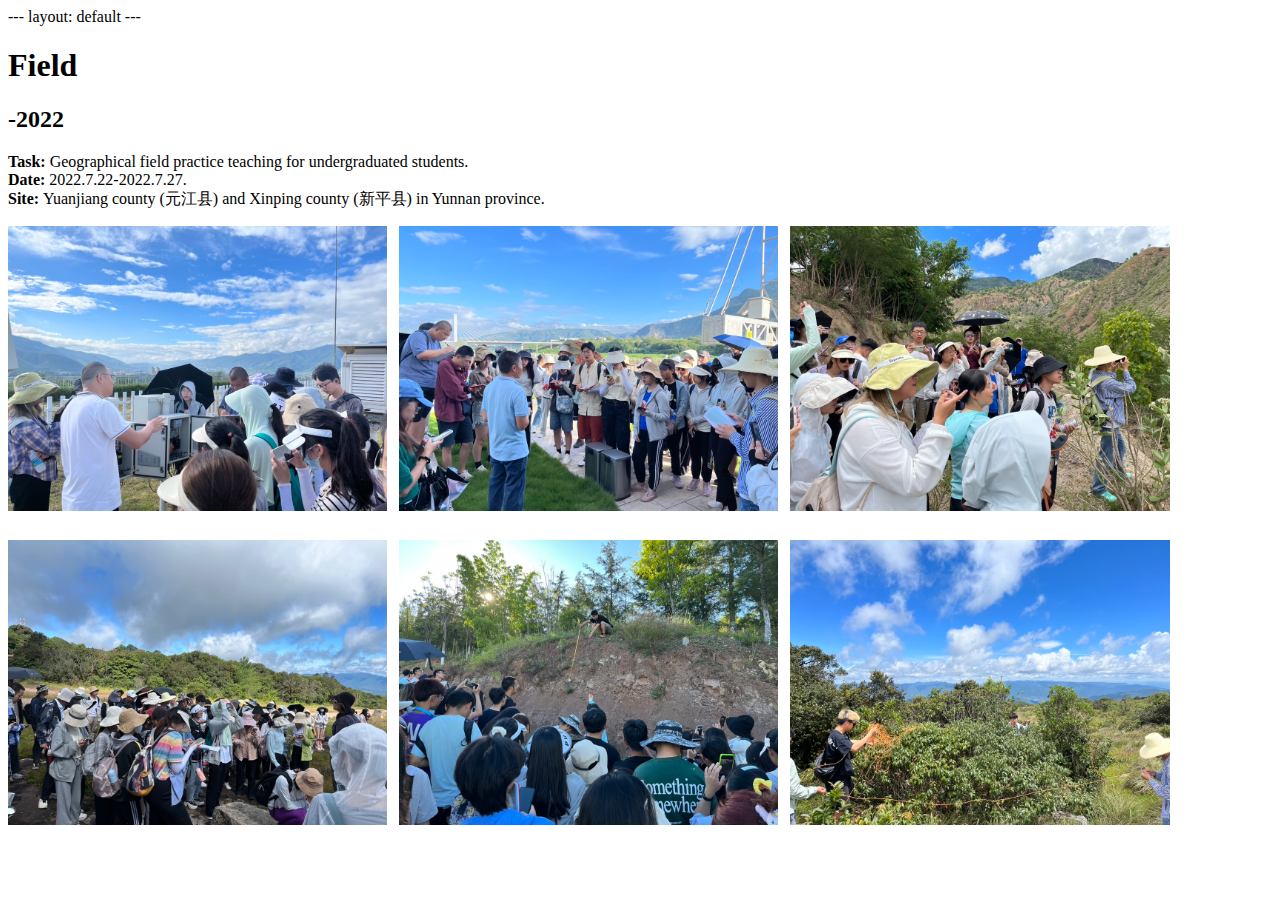
<file: field.html>
---
layout: default
---

<html>
 <head>
  <title>Field</title>
</head>

<body>
  <div class="Field">
    <h1>Field</h1>
    <h2>-2022</h2>
    <p> 
      <b>Task: </b>Geographical field practice teaching for undergraduated students. <br>
      <b>Date: </b>2022.7.22-2022.7.27.<br>
      <b>Site: </b>Yuanjiang county (元江县) and Xinping county (新平县) in Yunnan province.<br>
      <div>
        <img src="/assets/images/field-20220722/yuanjiang-1.jpeg", style="width: 30%;">&nbsp;&nbsp;
        <img src="/assets/images/field-20220722/yuanjiang-2.jpeg", style="width: 30%;">&nbsp;&nbsp;
        <img src="/assets/images/field-20220722/yuanjiang-3.jpeg", style="width: 30%;"> <br>
        <img src="/assets/images/field-20220722/xinping-1.jpeg", style="width: 30%; margin-top: 2%;">&nbsp;&nbsp;
        <img src="/assets/images/field-20220722/xinping-2.jpeg", style="width: 30%;">&nbsp;&nbsp;
        <img src="/assets/images/field-20220722/xinping-3.jpeg", style="width: 30%;">
      </div>    

    </p>
    
  </div>

</body>
</html>
</file>
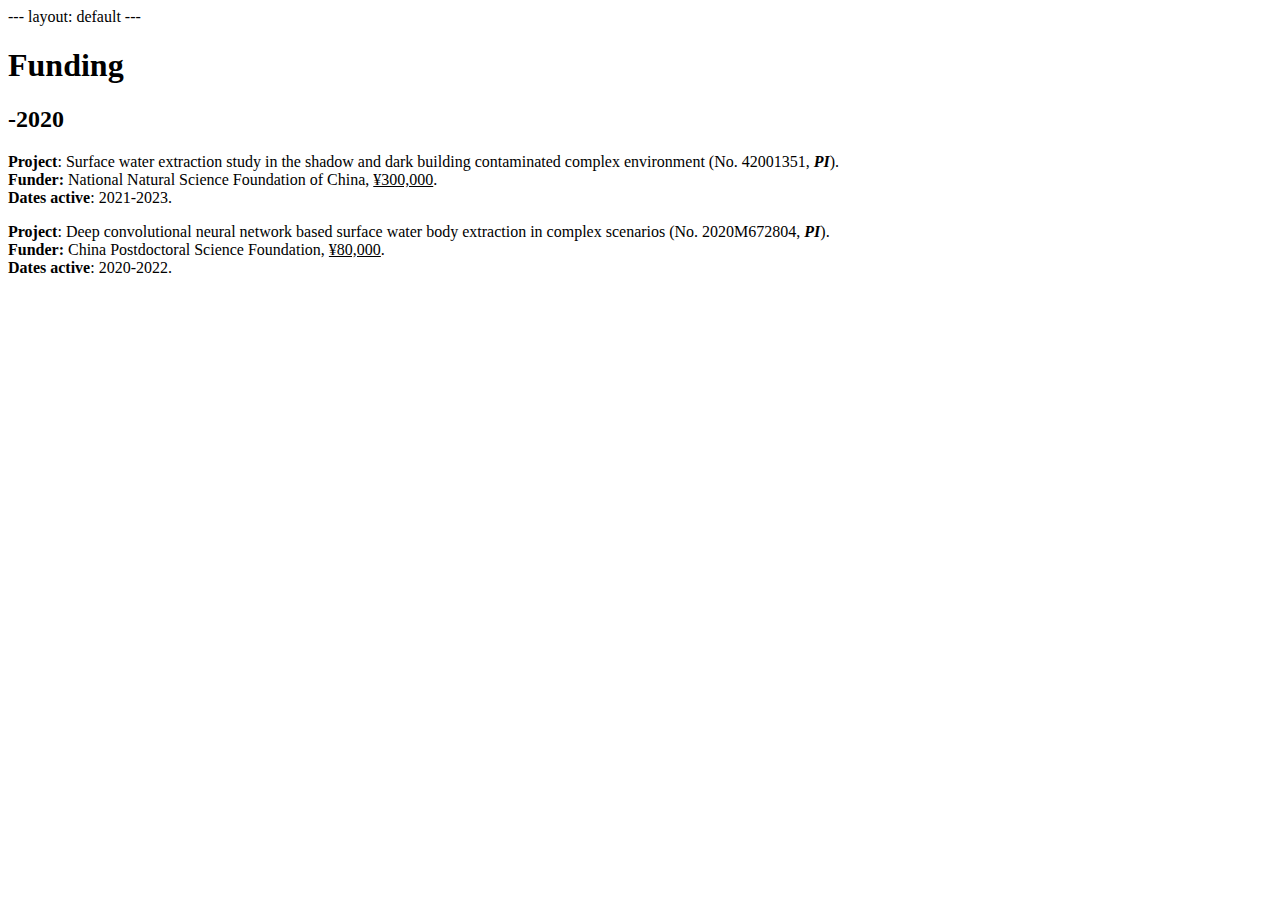
<file: funding.html>
---
layout: default
---

<html>
 <head>
  <title>Funding</title>
</head>

<body>
  <div class="funding">
    <h1>Funding</h1>
    <h2>-2020</h2>
    <p> 
      <b>Project</b>: Surface water extraction study in the shadow and dark building contaminated complex environment (No. 42001351, <i><b>PI</b></i>).<br>
      <b>Funder:</b> National Natural Science Foundation of China, <span style="text-decoration: underline;">¥300,000</span>.<br>
      <b>Dates active</b>: 2021-2023.<br> 
    </p>
    
    <p> 
      <b>Project</b>: Deep convolutional neural network based surface water body extraction in complex scenarios (No. 2020M672804, <i><b>PI</b></i>).<br>
      <b>Funder:</b> China Postdoctoral Science Foundation, <span style="text-decoration: underline;">¥80,000</span>.<br>
      <b>Dates active</b>: 2020-2022.<br> 
    </p>

  </div>

</body>
</html>
</file>
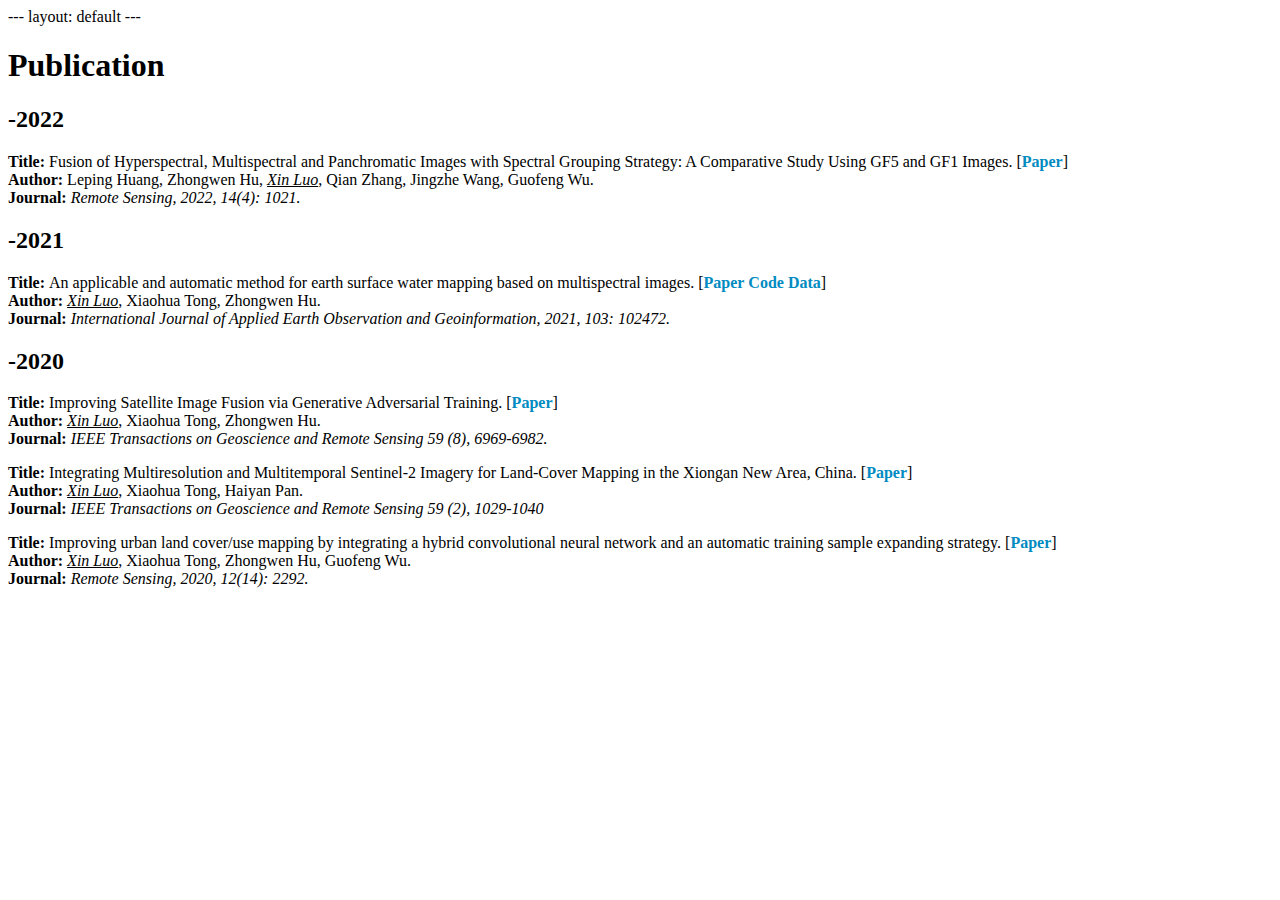
<file: publication.html>
---
layout: default
---

<html>
 <head>
  <title>Publication</title>
  <link rel="stylesheet" href="/assets/css/publication.css"/>
</head>

<body>
  <div class="publication">
    <h1>Publication</h1>
    <h2>-2022</h2>
    <p> 
      <b>Title: </b>Fusion of Hyperspectral, Multispectral and Panchromatic Images with Spectral Grouping Strategy: A Comparative Study Using GF5 and GF1 Images.
      [<a href="https://doi.org/10.3390/rs14041021">Paper</a>]
      <br>
      <b>Author: </b>Leping Huang, Zhongwen Hu, <i class="my_name">Xin Luo</i>, Qian Zhang, Jingzhe Wang, Guofeng Wu.<br>
      <b>Journal: </b><i>Remote Sensing, 2022, 14(4): 1021.<br></i>
    </p>
    <h2>-2021</h2>
    <p>
      <b>Title: </b>An applicable and automatic method for earth surface water mapping based on multispectral images.
      [<a href="https://doi.org/10.1016/j.jag.2021.102472">Paper</a> 
      <a href="https://github.com/xinluo2018/WatNet">Code</a> 
      <a href="https://zenodo.org/record/5205674#.YsppVexBwbk">Data</a>]
      <br>
      <b>Author: </b> <i class="my_name">Xin Luo</i>, Xiaohua Tong, Zhongwen Hu.<br>
      <b>Journal: </b><i>International Journal of Applied Earth Observation and Geoinformation, 2021, 103: 102472.</i>
    </p>
    <h2>-2020</h2>
    <p>
      <b>Title: </b>Improving Satellite Image Fusion via Generative Adversarial Training.
      [<a href="https://ieeexplore.ieee.org/abstract/document/9212572">Paper</a>]
      <br>
      <b>Author: </b> <i class="my_name">Xin Luo</i>, Xiaohua Tong, Zhongwen Hu.<br>
      <b>Journal: </b><i>IEEE Transactions on Geoscience and Remote Sensing 59 (8), 6969-6982.</i>
    </p>
    <p>
      <b>Title: </b>Integrating Multiresolution and Multitemporal Sentinel-2 Imagery for Land-Cover Mapping in the Xiongan New Area, China.
      [<a href="https://ieeexplore.ieee.org/abstract/document/9115724">Paper</a>]
      <br>
      <b>Author: </b> <i class="my_name">Xin Luo</i>, Xiaohua Tong, Haiyan Pan.<br>
      <b>Journal: </b> <i>IEEE Transactions on Geoscience and Remote Sensing 59 (2), 1029-1040</i>  
    </p>
    <p>
      <b>Title: </b>Improving urban land cover/use mapping by integrating a hybrid convolutional neural network and an automatic training sample expanding strategy.
      [<a href="https://doi.org/10.3390/rs12142292">Paper</a>]
      <br>
      <b>Author: </b> <i class="my_name">Xin Luo</i>, Xiaohua Tong, Zhongwen Hu, Guofeng Wu.<br>
      <b>Journal: </b> <i>Remote Sensing, 2020, 12(14): 2292.</i>
    </p>
  </div>

</body>
</html>
</file>
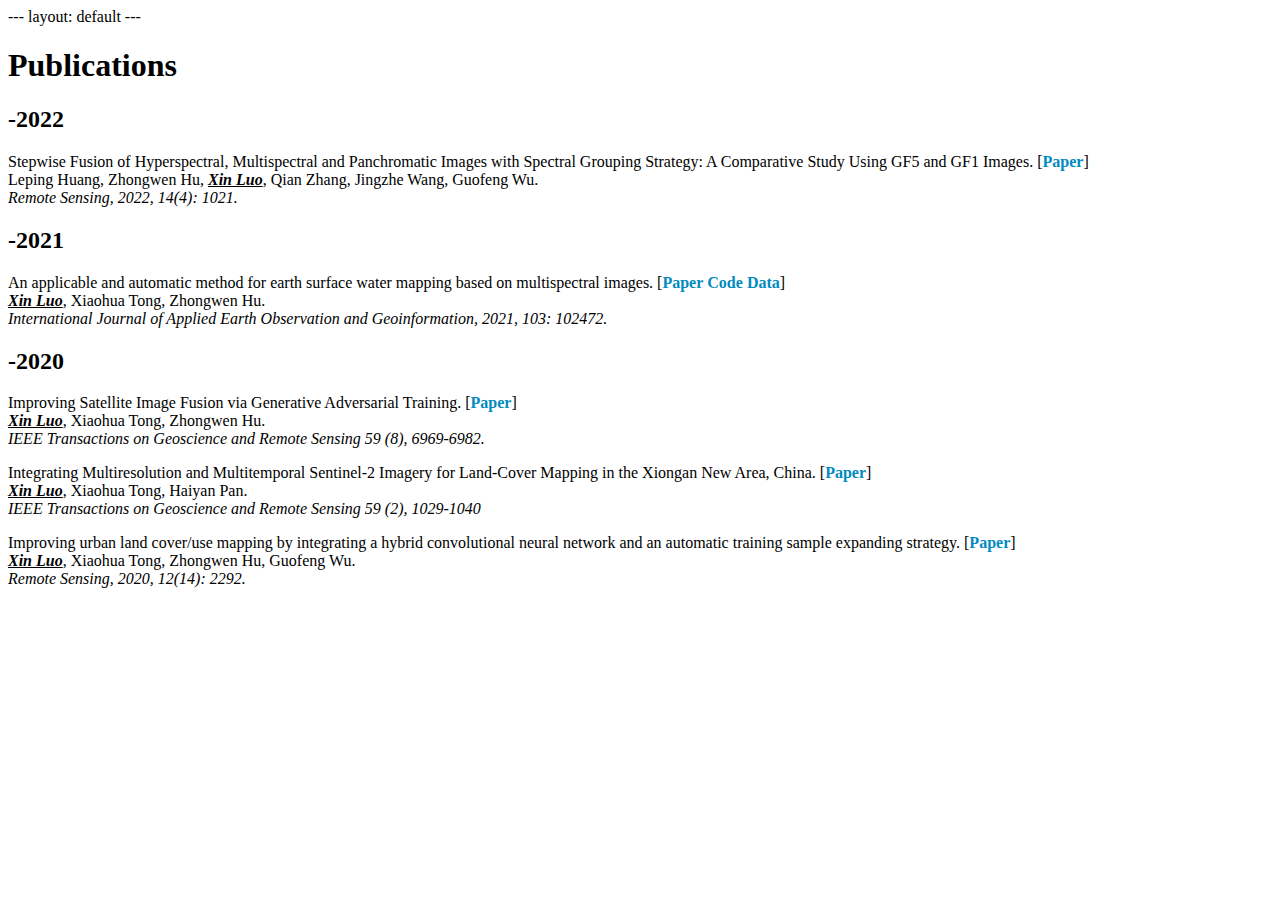
<file: publications.html>
---
layout: default
---

<html>
 <head>
  <title>Xin Luo Homepage</title>
  <link rel="stylesheet" href="/assets/css/publications.css"/>
</head>

<body>
  <div class="publications">
    <h1>Publications</h1>
    <h2>-2022</h2>
    <p> 
      Stepwise Fusion of Hyperspectral, Multispectral and Panchromatic Images with Spectral Grouping Strategy: A Comparative Study Using GF5 and GF1 Images.
      [<a href="https://doi.org/10.3390/rs14041021">Paper</a>]
      <br>
      Leping Huang, Zhongwen Hu, <i class="my_name">Xin Luo</i>, Qian Zhang, Jingzhe Wang, Guofeng Wu.<br>
      <i>Remote Sensing, 2022, 14(4): 1021.<br></i>
    </p>
    <h2>-2021</h2>
    <p>
      An applicable and automatic method for earth surface water mapping based on multispectral images.
      [<a href="https://doi.org/10.1016/j.jag.2021.102472">Paper</a> 
      <a href="https://github.com/xinluo2018/WatNet">Code</a> 
      <a href="https://zenodo.org/record/5205674#.YsppVexBwbk">Data</a>]
      <br>
      <i class="my_name">Xin Luo</i>, Xiaohua Tong, Zhongwen Hu.<br>
      <i>International Journal of Applied Earth Observation and Geoinformation, 2021, 103: 102472.</i>
    </p>
    <h2>-2020</h2>
    <p>
      Improving Satellite Image Fusion via Generative Adversarial Training.
      [<a href="https://ieeexplore.ieee.org/abstract/document/9212572">Paper</a>]
      <br>
      <i class="my_name">Xin Luo</i>, Xiaohua Tong, Zhongwen Hu.<br>
      <i>IEEE Transactions on Geoscience and Remote Sensing 59 (8), 6969-6982.</i>
    </p>
    <p>
      Integrating Multiresolution and Multitemporal Sentinel-2 Imagery for Land-Cover Mapping in the Xiongan New Area, China.
      [<a href="https://ieeexplore.ieee.org/abstract/document/9115724">Paper</a>]
      <br>
      <i class="my_name">Xin Luo</i>, Xiaohua Tong, Haiyan Pan.<br>
      <i>IEEE Transactions on Geoscience and Remote Sensing 59 (2), 1029-1040</i>  
    </p>
    <p>
      Improving urban land cover/use mapping by integrating a hybrid convolutional neural network and an automatic training sample expanding strategy.
      [<a href="https://doi.org/10.3390/rs12142292">Paper</a>]
      <br>
      <i class="my_name">Xin Luo</i>, Xiaohua Tong, Zhongwen Hu, Guofeng Wu.<br>
      <i>Remote Sensing, 2020, 12(14): 2292.</i>
    </p>
  </div>

</body>
</html>
</file>
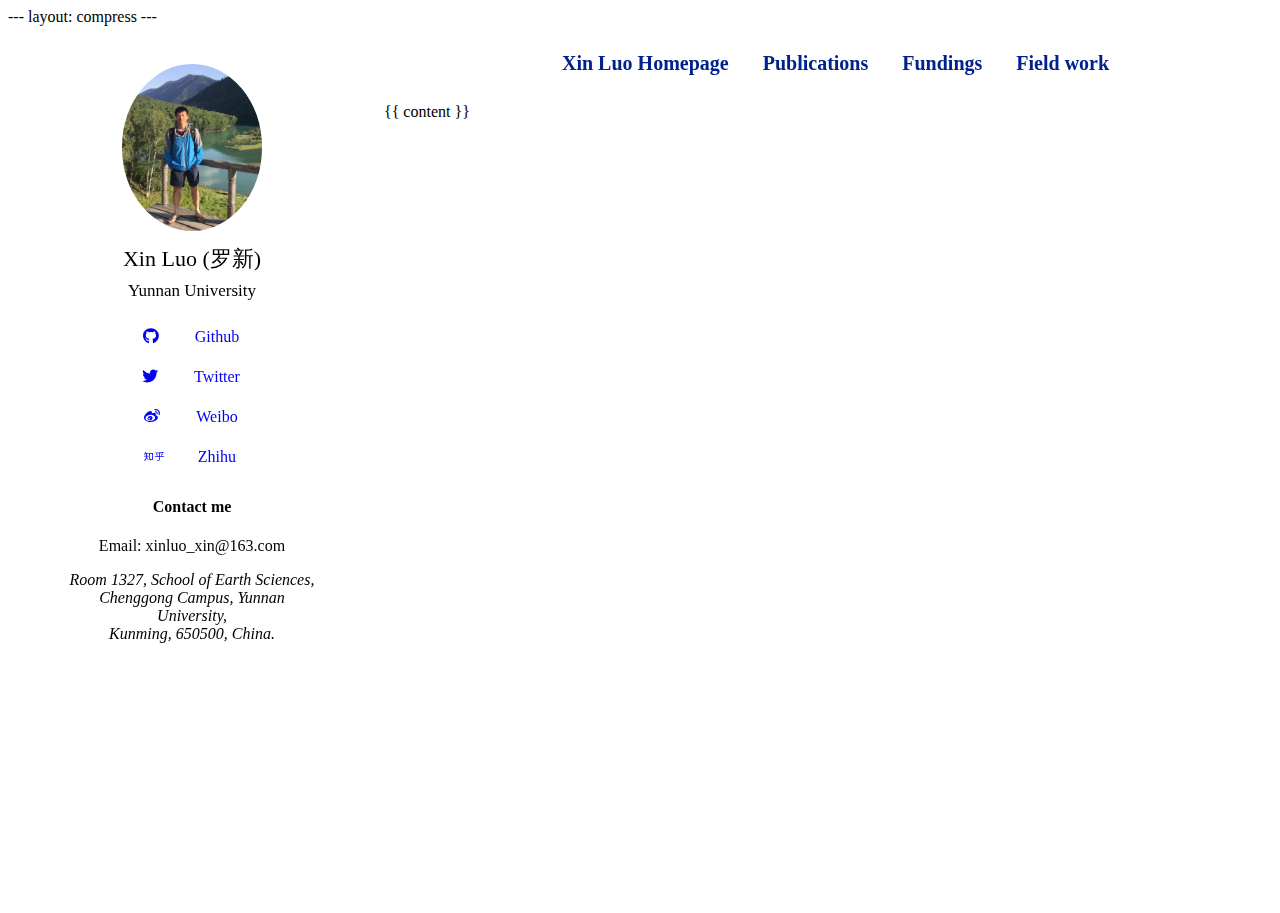
<file: _layouts/default.html>
---
layout: compress
---

<html>
  <head>
    <meta charset="utf-8">
    <title> Xin Luo Homepage</title>
    <link rel="stylesheet" href="/assets/css/default.css"/>
    <link rel="stylesheet" href="/assets/css/font-awesome/css/all.css">    
  </head>

  <body>
    <!-- navigation bar -->
    <div class="head">
      <ul class="head_text">
        <li>
          <a href="/index.html" >Xin Luo Homepage</a>
        </li>
        <li>
          <a href="/publications.html">Publications</a>
        </li>
        <!-- <li>
          <a href="#">Talks</a>
        </li> -->
        <li>
          <a href="/fundings.html">Fundings</a>
        </li>
        <li>
          <a href="#">Field work</a>
        </li>
      </ul>
    </div>

    <!-- profile photo -->
    <div class="profile-photo">
      <div class="profile-top">  
        <img src="/assets/images/photo_xinluo.png">
        <p class="name">Xin Luo (罗新)</p>
        <p class="Institution">Yunnan University</p>
      </div>

      <div class="profile-middle">
        <div class="social-menu">
          <li>
            <a href="https://github.com/xinluo2018">
              <i class="fab fa-github"></i><p class="icon-name">Github</p></a>          
          </li>
          <li>
            <a href="https://twitter.com/xinluo2020">
            <i class="fab fa-twitter"></i><p class="icon-name">Twitter</p> </a>
          </li>           
          <li>
            <a href="https://weibo.com/">
              <i class="fab fa-weibo"></i><p class="icon-name">Weibo</p></a>          
          </li>
          <li>
            <a href="https://www.zhihu.com/people/luo411795604">
            <i class="fab fa-zhihu"></i><p class="icon-name">Zhihu</p></a> 
          </li>
        </div>
      </div>

      <div class="profile-bottom">
        <h4> Contact me </h4>
        <p>
          <email>
            Email: xinluo_xin@163.com
          </email>
          <address>
            Room 1327, School of Earth Sciences,<br>
            Chenggong Campus, Yunnan University,<br>
            Kunming, 650500, China.<br>
          </address>
        </p>
      </div>   
    </div>  

    <div class="content"> 
      {{ content }}
    </div>

  </body>
</html>
</file>
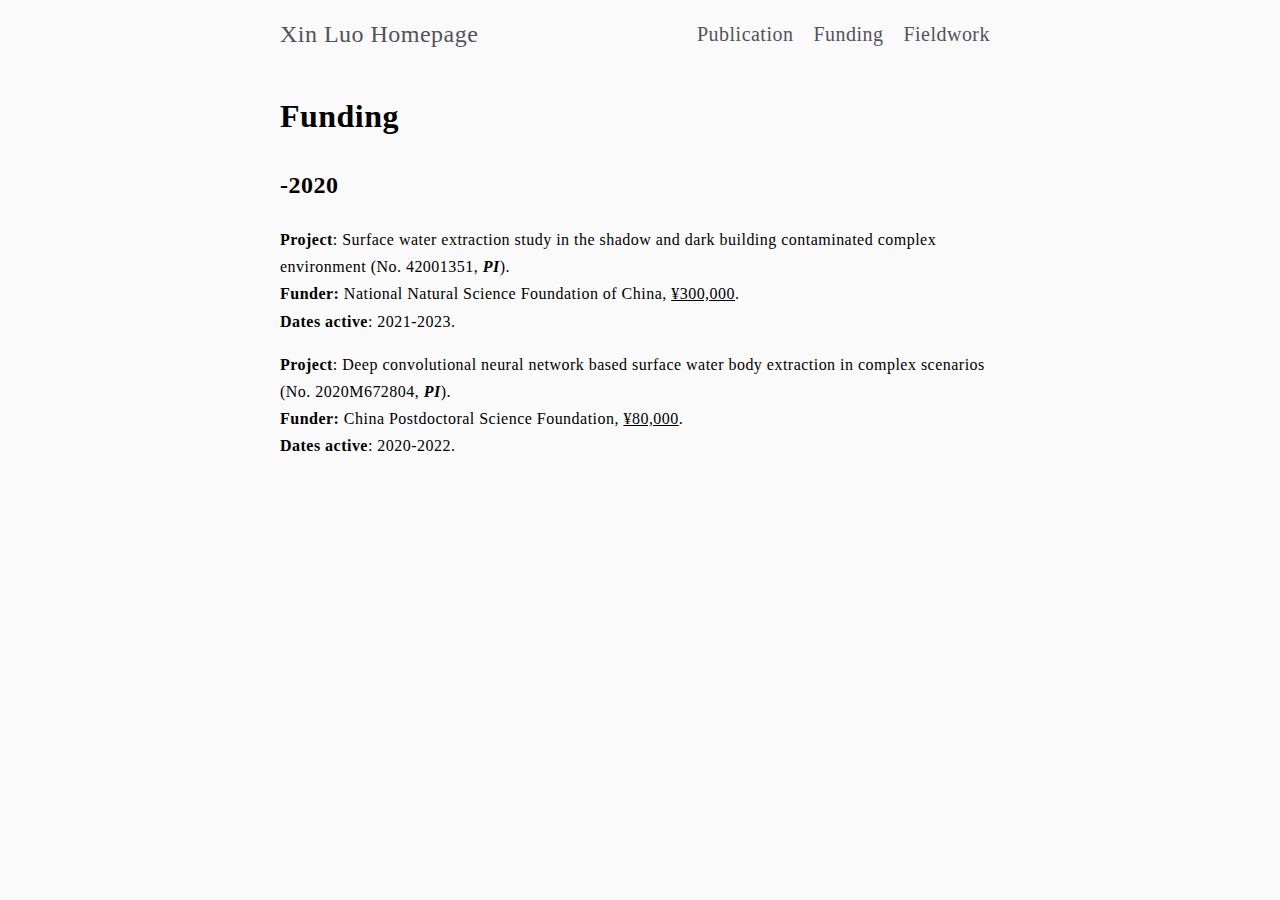
<file: modules/funding.html>
<html>
 <head>
  <title>Funding</title>
  <link rel="stylesheet" href="../css/common.css"/>
  <link rel="stylesheet" href="../css/index.css"/>
</head>


<main class="container" >
  <!-- navigation -->
<body>
  <nav>
    <div class="nav">
      <div> <a href="../index.html" class="text-2xl text-zinc-600">Xin Luo Homepage</a> </div>
      <!-- nav botton -->
      <button type="button" onclick="toggleMenu()" class="md:hidden">
      <svg class="h-6" viewBox="0 0 20 20" >
        <path d="M3 5a1 1 0 011-1h12a1 1 0 110 2H4a1 1 0 01-1-1zM3 10a1 1 0 011-1h12a1 
              1 0 110 2H4a1 1 0 01-1-1zM3 15a1 1 0 011-1h12a1 1 0 110 2H4a1 1 0"> </path>
      </svg>
      </button>  
      <!-- nav menu -->
      <div class="hidden md:block" id="navbar-default">
        <!-- <ul class="grid md:grid-flow-col text-lg margin_0625 text-center"> -->
          <ul class="nav_menu">
          <li class="nav_list">
            <a class="text-zinc-600" href="../modules/publication.html">Publication</a>
          </li>
          <li class="nav_list">
            <a class="text-zinc-600" href="../modules/funding.html">Funding</a>
          </li>
          <li class="nav_list">
            <a class="text-zinc-600" href="../modules/fieldwork.html">Fieldwork</a>
          </li>
        </ul>
      </div>
    </div>
  </nav>
</body>


<body>
  <div class="funding">
    <h1>Funding</h1>
    <h2>-2020</h2>
    <p> 
      <b>Project</b>: Surface water extraction study in the shadow and dark building contaminated complex environment (No. 42001351, <i><b>PI</b></i>).<br>
      <b>Funder:</b> National Natural Science Foundation of China, <span class="underline">¥300,000</span>.<br>
      <b>Dates active</b>: 2021-2023.<br> 
    </p>
    
    <p> 
      <b>Project</b>: Deep convolutional neural network based surface water body extraction in complex scenarios (No. 2020M672804, <i><b>PI</b></i>).<br>
      <b>Funder:</b> China Postdoctoral Science Foundation, <span class="underline">¥80,000</span>.<br>
      <b>Dates active</b>: 2020-2022.<br> 
    </p>

  </div>
</body>

</main>
</html>
</file>
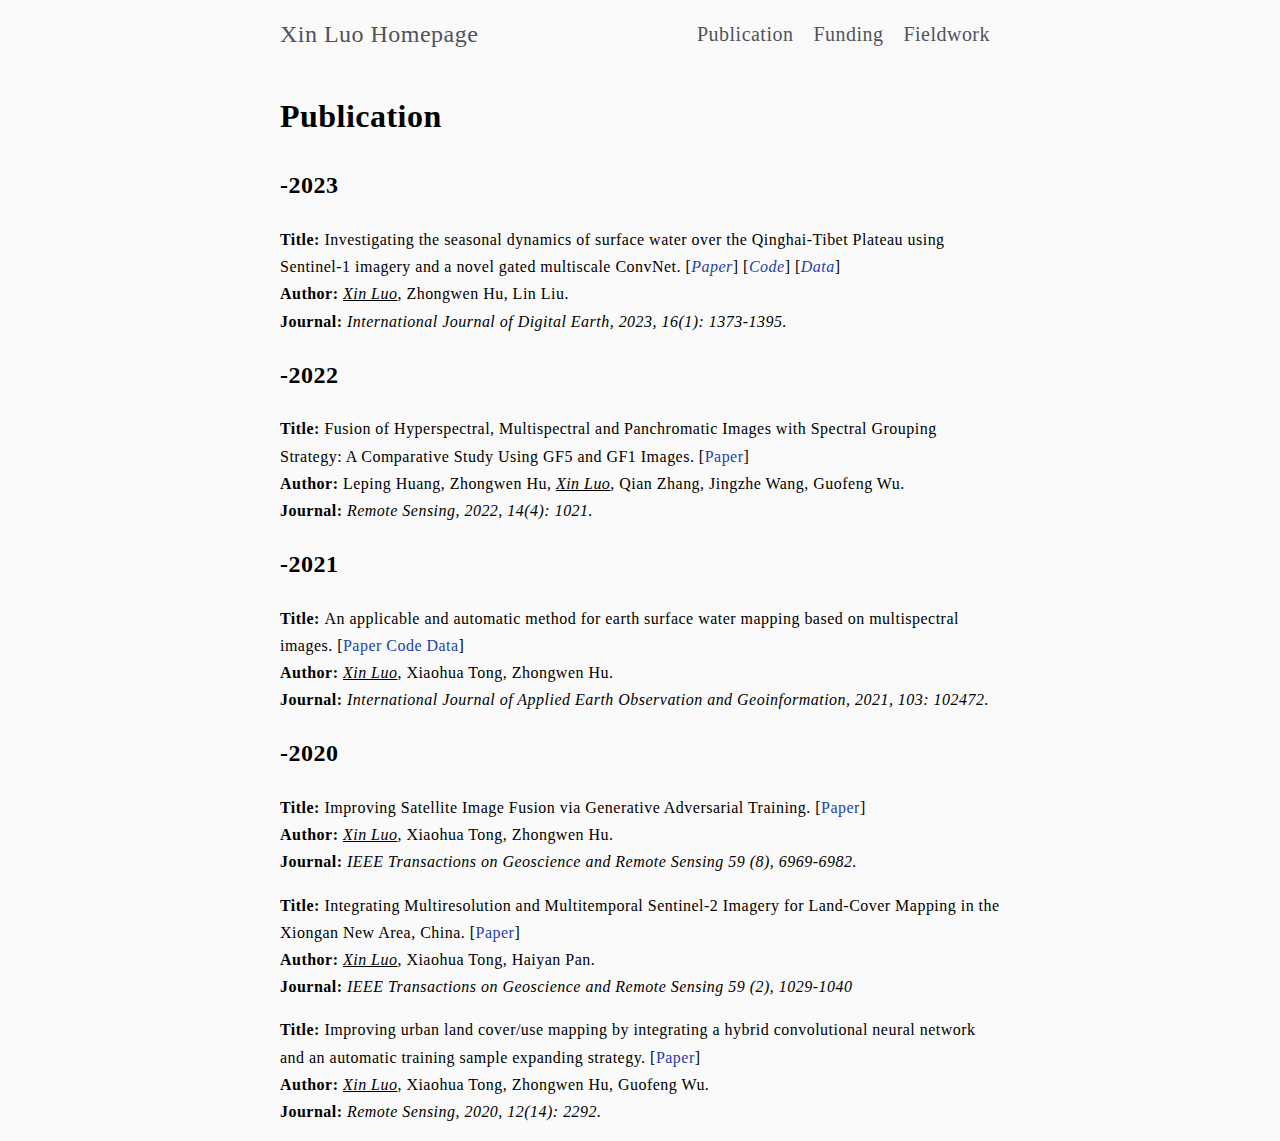
<file: modules/publication.html>
<html>
 <head>
  <title>Publication</title>
  <link rel="stylesheet" href="../css/common.css"/>
  <link rel="stylesheet" href="../css/index.css"/>
  <link rel="stylesheet" href="../css/publication.css"/>
</head>

<main class="container" >
<!-- navigation -->
<body>
  <nav>
    <div class="nav">
      <div> <a href="../index.html" class="text-2xl text-zinc-600">Xin Luo Homepage</a> </div>
      <!-- nav botton -->
      <button type="button" onclick="toggleMenu()" class="md:hidden">
      <svg class="h-6" viewBox="0 0 20 20" >
        <path d="M3 5a1 1 0 011-1h12a1 1 0 110 2H4a1 1 0 01-1-1zM3 10a1 1 0 011-1h12a1 
              1 0 110 2H4a1 1 0 01-1-1zM3 15a1 1 0 011-1h12a1 1 0 110 2H4a1 1 0"> </path>
      </svg>
      </button>  
      <!-- nav menu -->
      <div class="hidden md:block" id="navbar-default">
        <!-- <ul class="grid md:grid-flow-col text-lg margin_0625 text-center"> -->
          <ul class="nav_menu">
          <li class="nav_list">
            <a class="text-zinc-600" href="../modules/publication.html">Publication</a>
          </li>
          <li class="nav_list">
            <a class="text-zinc-600" href="../modules/funding.html">Funding</a>
          </li>
          <li class="nav_list">
            <a class="text-zinc-600" href="../modules/fieldwork.html">Fieldwork</a>
          </li>
        </ul>
      </div>
    </div>
  </nav>
</body>


<!-- <main class="container" > -->
<body>
<h1>Publication</h1>
<h2>-2023</h2>
<p> 
  <b>Title: </b>Investigating the seasonal dynamics of surface water over the Qinghai-Tibet Plateau using Sentinel-1 imagery and a novel gated multiscale ConvNet.
  [<i><a href = "https://doi.org/10.1080/17538947.2023.2198266">Paper</a></i>]
  [<i><a href = "https://github.com/xinluo2018/Tibet-Water-2020.git">Code</a></i>]
  [<i><a href = "https://doi.org/10.5281/zenodo.7768932">Data</a></i>]

  <br>
  <b>Author: </b> <i class="underline">Xin Luo</i>, Zhongwen Hu, Lin Liu.<br>
  <b>Journal: </b><i>International Journal of Digital Earth, 2023, 16(1): 1373-1395.<br></i>
</p>



<h2>-2022</h2>
<p> 
  <b>Title: </b>Fusion of Hyperspectral, Multispectral and Panchromatic Images with Spectral Grouping Strategy: A Comparative Study Using GF5 and GF1 Images.
  [<a href="https://doi.org/10.3390/rs14041021">Paper</a>]
  <br>
  <b>Author: </b>Leping Huang, Zhongwen Hu, <i class="underline">Xin Luo</i>, Qian Zhang, Jingzhe Wang, Guofeng Wu.<br>
  <b>Journal: </b><i>Remote Sensing, 2022, 14(4): 1021.<br></i>
</p>
<h2>-2021</h2>
<p>
  <b>Title: </b>An applicable and automatic method for earth surface water mapping based on multispectral images.
  [<a href="https://doi.org/10.1016/j.jag.2021.102472">Paper</a> 
  <a href="https://github.com/xinluo2018/WatNet">Code</a> 
  <a href="https://zenodo.org/record/5205674#.YsppVexBwbk">Data</a>]
  <br>
  <b>Author: </b> <i class="underline">Xin Luo</i>, Xiaohua Tong, Zhongwen Hu.<br>
  <b>Journal: </b><i>International Journal of Applied Earth Observation and Geoinformation, 2021, 103: 102472.</i>
</p>
<h2>-2020</h2>
<p>
  <b>Title: </b>Improving Satellite Image Fusion via Generative Adversarial Training.
  [<a href="https://ieeexplore.ieee.org/abstract/document/9212572">Paper</a>]
  <br>
  <b>Author: </b> <i class="underline">Xin Luo</i>, Xiaohua Tong, Zhongwen Hu.<br>
  <b>Journal: </b><i>IEEE Transactions on Geoscience and Remote Sensing 59 (8), 6969-6982.</i>
</p>
<p>
  <b>Title: </b>Integrating Multiresolution and Multitemporal Sentinel-2 Imagery for Land-Cover Mapping in the Xiongan New Area, China.
  [<a href="https://ieeexplore.ieee.org/abstract/document/9115724">Paper</a>]
  <br>
  <b>Author: </b> <i class="underline">Xin Luo</i>, Xiaohua Tong, Haiyan Pan.<br>
  <b>Journal: </b> <i>IEEE Transactions on Geoscience and Remote Sensing 59 (2), 1029-1040</i>  
</p>
<p>
  <b>Title: </b>Improving urban land cover/use mapping by integrating a hybrid convolutional neural network and an automatic training sample expanding strategy.
  [<a href="https://doi.org/10.3390/rs12142292">Paper</a>]
  <br>
  <b>Author: </b> <i class="underline">Xin Luo</i>, Xiaohua Tong, Zhongwen Hu, Guofeng Wu.<br>
  <b>Journal: </b> <i>Remote Sensing, 2020, 12(14): 2292.</i>
</p>
</body>

</main>
</html>
</file>
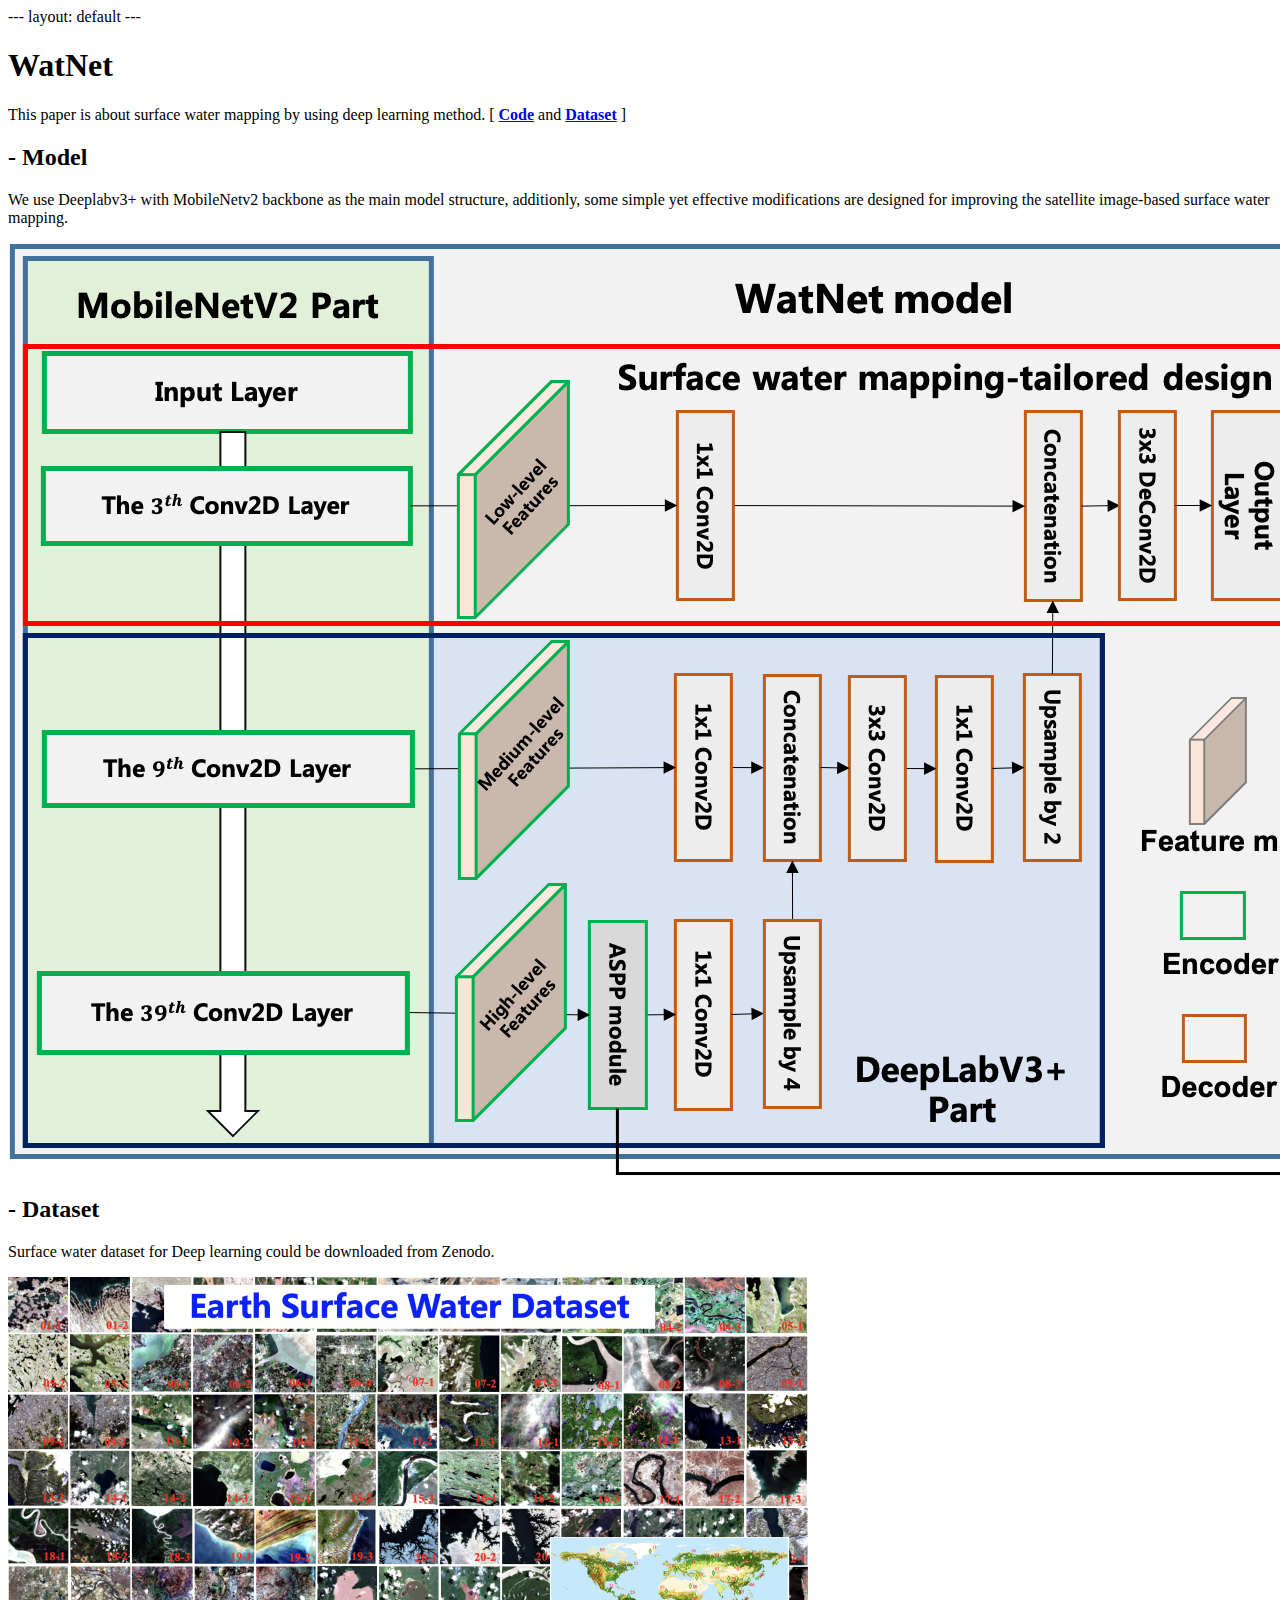
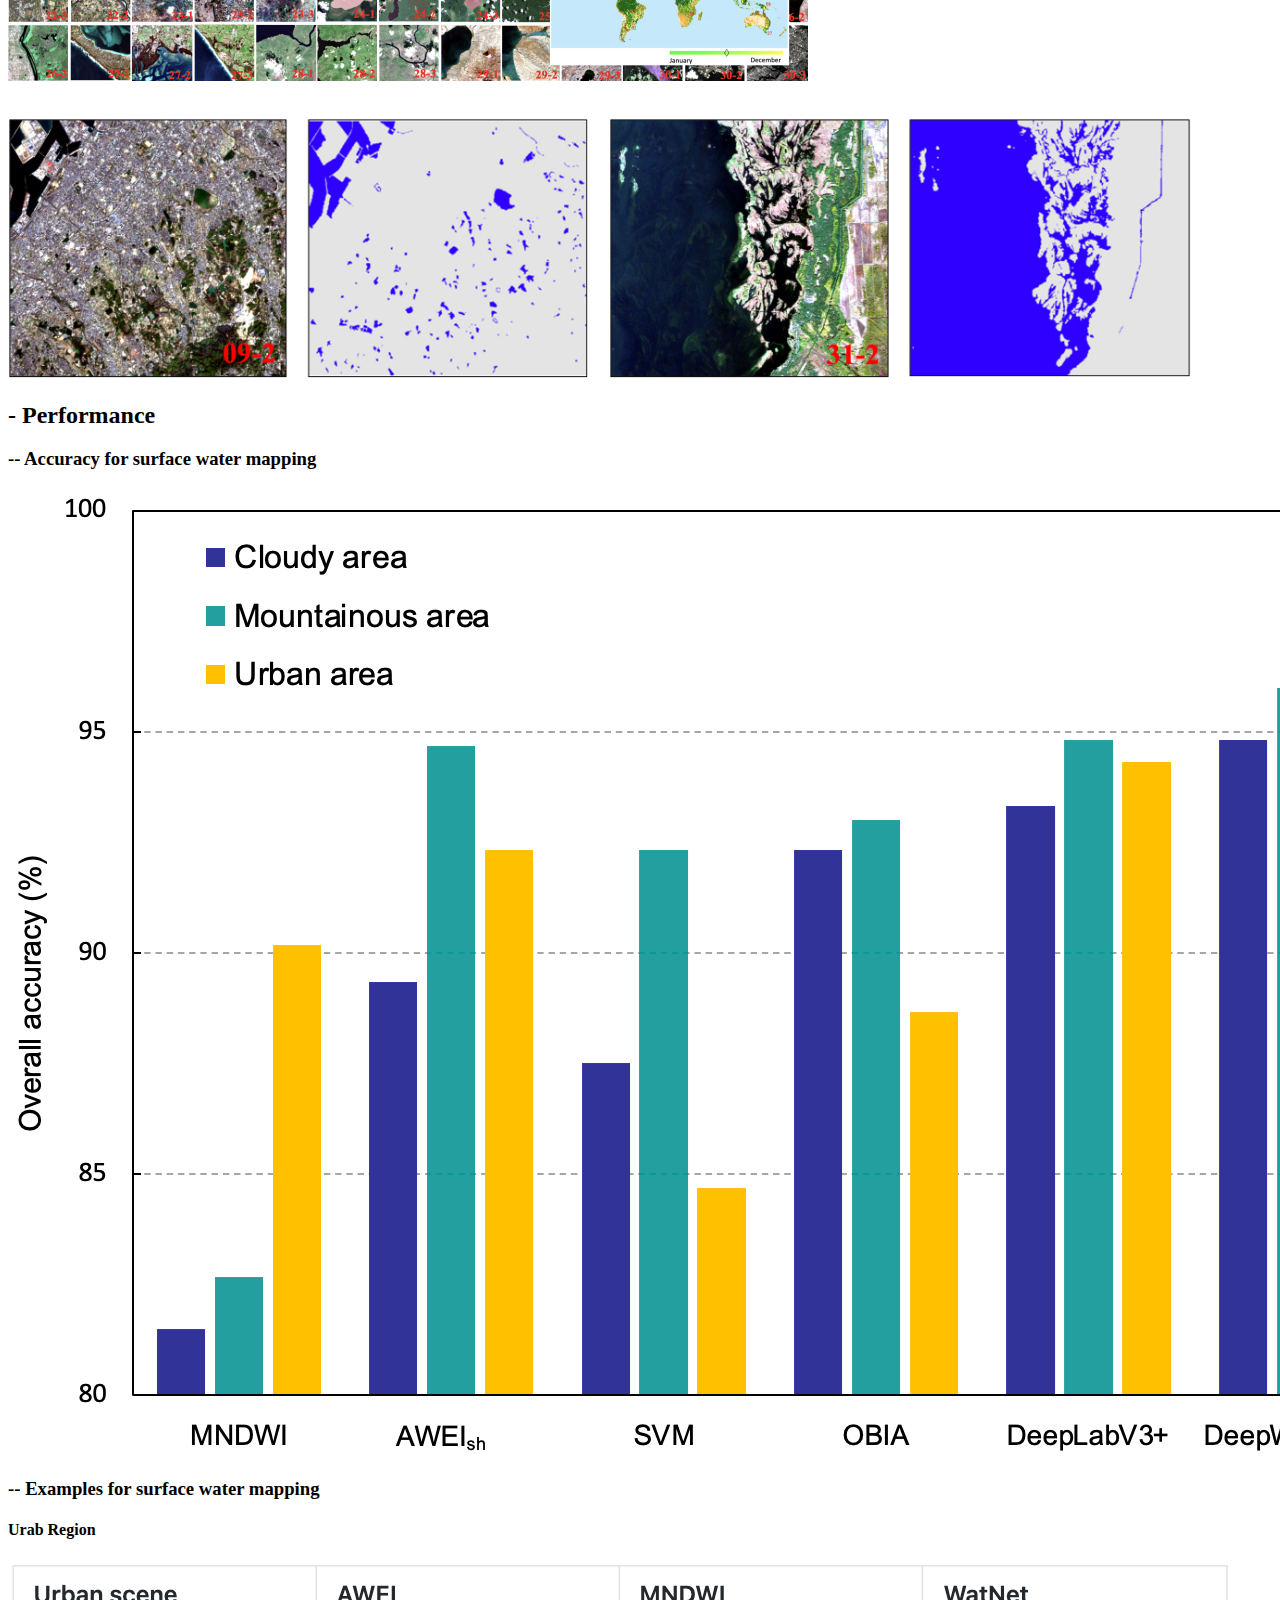
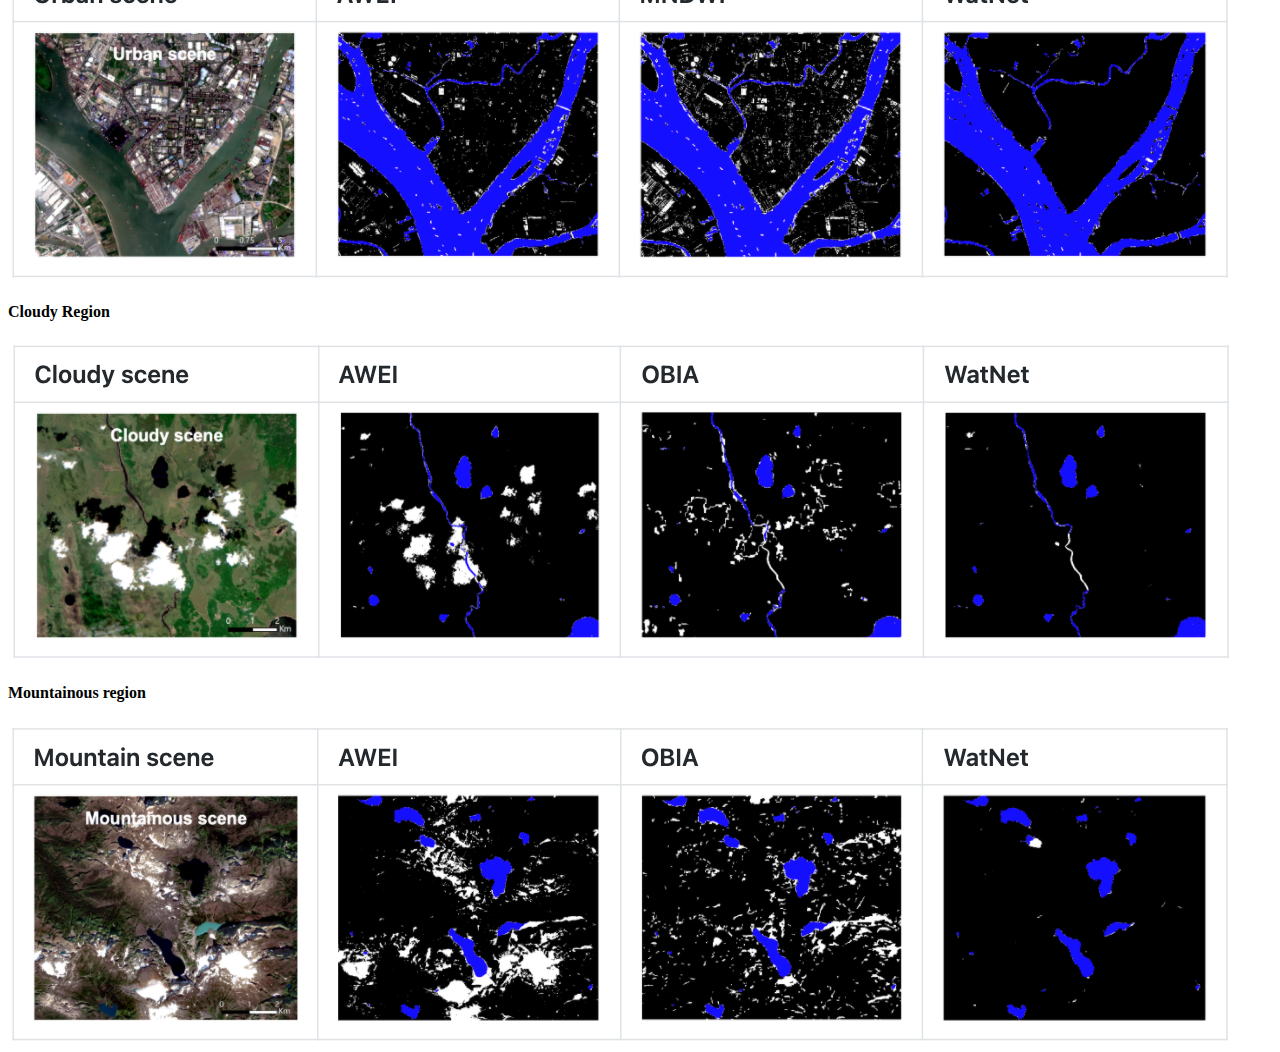
<file: projects/watnet.html>
---
layout: default
---

<html>
 <head>
  <title>Xin Luo Homepage</title>
</head>
<body>
  <h1>WatNet</h1>
  <p>
    This paper is about surface water mapping by using deep learning method. 
    [ <a href="https://github.com/xinluo2018/WatNet"><b>Code</b></a>
      and <a href="https://zenodo.org/record/5205674"><b>Dataset</b><a> ]
  </p>
  <h2>- Model</h2>
  <p>
    We use Deeplabv3+ with MobileNetv2 backbone as the main model structure, additionly, some simple yet effective modifications are designed for improving the satellite image-based surface water mapping.
  </p>
  <div>
    <img src="/assets/images/project-watnet/watnet_structure.png">
  </div>

  <h2>- Dataset</h2>
  <p style="text-align: left;">
    Surface water dataset for Deep learning could be downloaded from Zenodo.
  <p>
  <div>
    <img src="/assets/images/project-watnet/dataset.png">
    <img src="/assets/images/project-watnet/label_sam_1.png", style="width: 46%; margin-top: 3%;">&nbsp;&nbsp;&nbsp;&nbsp;
    <img src="/assets/images/project-watnet/label_sam_2.png", style="width: 46%;">
  </div>

  <h2>- Performance</h2>
  <h3>-- Accuracy for surface water mapping</h3>
    <img src="/assets/images/project-watnet/accuracy-compare.png">
  <h3>-- Examples for surface water mapping</h3>
  <h4>Urab Region</h4>
    <img src="/assets/images/project-watnet/urban-test.png">
  <h4>Cloudy Region</h4>
    <img src="/assets/images/project-watnet/cloudy-test.png">
  <h4>Mountainous region</h4>
    <img src="/assets/images/project-watnet/mountain-test.png">
</body>
</file>
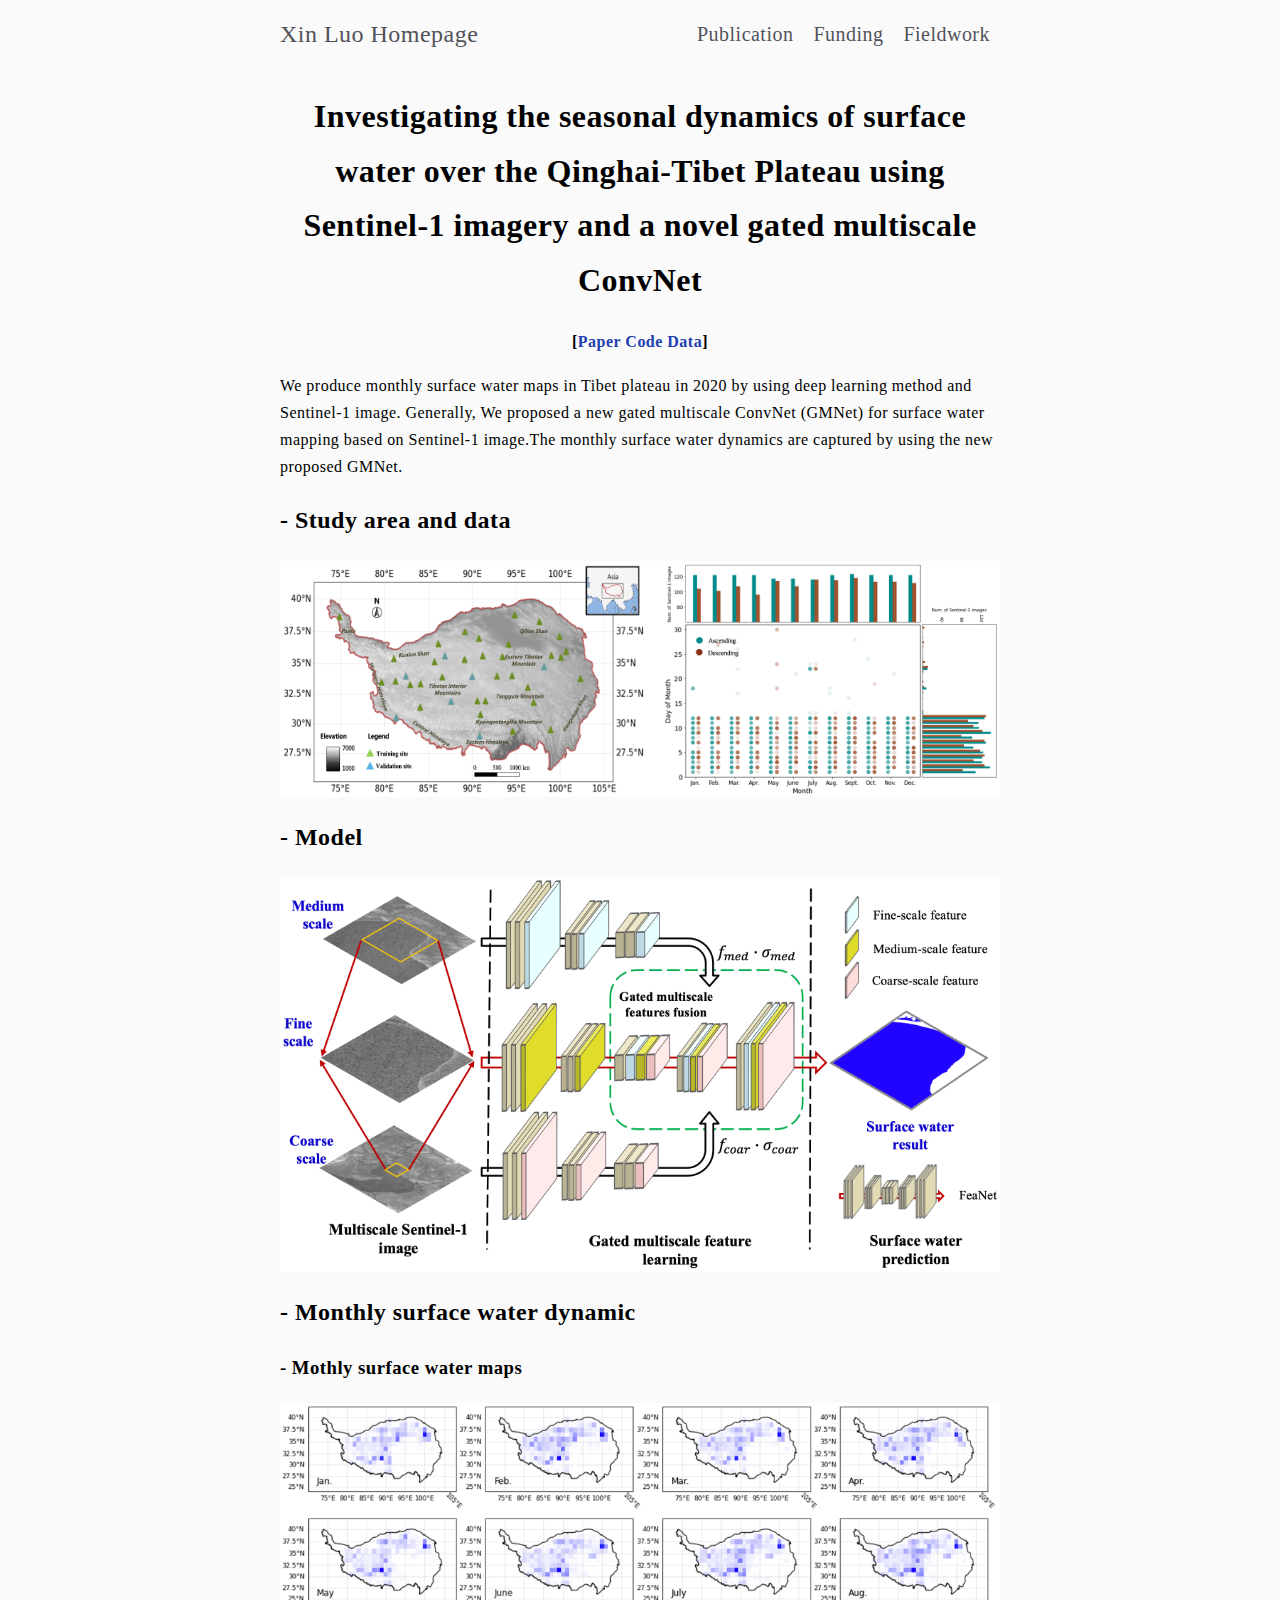
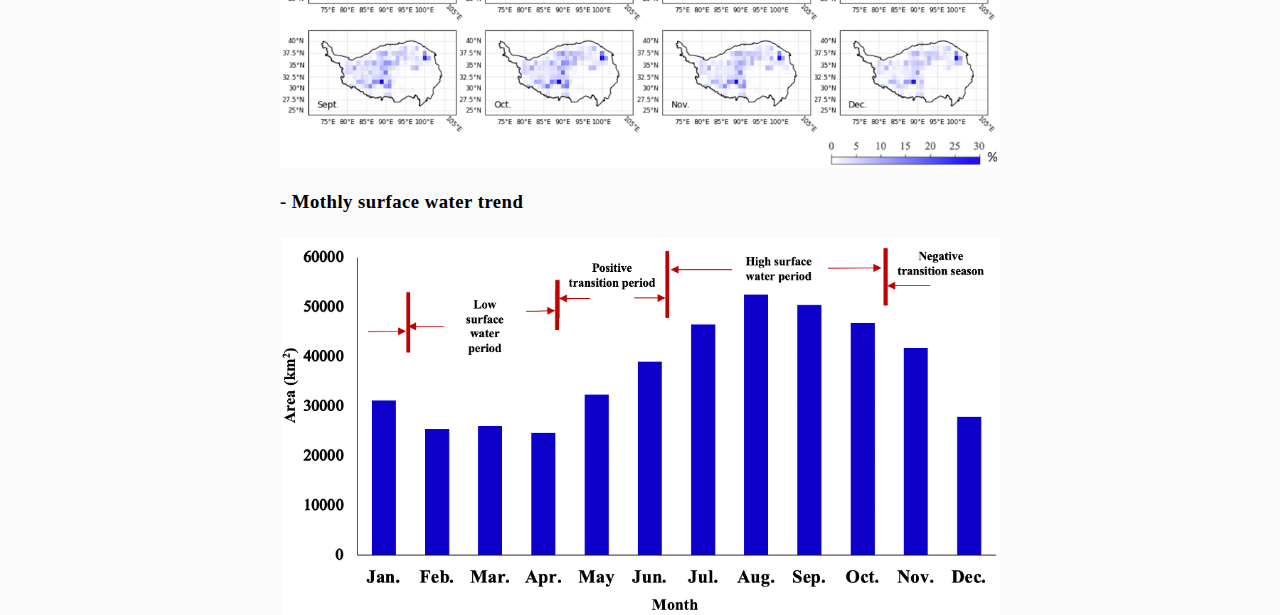
<file: modules/publication/tibet_water_2020.html>
<html>
 <head>
  <title>Publication</title>
  <link rel="stylesheet" href="../../css/common.css"/>
  <link rel="stylesheet" href="../../css/index.css"/>
</head>

<main class="container" >
  <!-- navigation -->
  <body>
    <nav>
      <div class="nav">
        <div> <a href="../../index.html" class="text-2xl text-zinc-600">Xin Luo Homepage</a> </div>
        <!-- nav botton -->
        <button type="button" onclick="toggleMenu()" class="md:hidden">
        <svg class="h-6" viewBox="0 0 20 20" >
          <path d="M3 5a1 1 0 011-1h12a1 1 0 110 2H4a1 1 0 01-1-1zM3 10a1 1 0 011-1h12a1 
                1 0 110 2H4a1 1 0 01-1-1zM3 15a1 1 0 011-1h12a1 1 0 110 2H4a1 1 0"> </path>
        </svg>
        </button>  
        <!-- nav menu -->
        <div class="hidden md:block" id="navbar-default">
          <!-- <ul class="grid md:grid-flow-col text-lg margin_0625 text-center"> -->
            <ul class="nav_menu">
            <li class="nav_list">
              <a class="text-zinc-600" href="../../modules/publication.html">Publication</a>
            </li>
            <li class="nav_list">
              <a class="text-zinc-600" href="../../modules/funding.html">Funding</a>
            </li>
            <li class="nav_list">
              <a class="text-zinc-600" href="../../modules/fieldwork.html">Fieldwork</a>
            </li>
          </ul>
        </div>
      </div>
    </nav>
  </body>

<!-- comtent -->
<body>
  <div class="tibet_water_2020">
    <h1 class="text-center">Investigating the seasonal dynamics of surface water over the Qinghai-Tibet Plateau using 
      Sentinel-1 imagery and a novel gated multiscale ConvNet</h1>
      <p class="text-center text-bold">
        [<a href="https://doi.org/10.1080/17538947.2023.2198266">Paper</a> 
        <a href="https://github.com/xinluo2018/Tibet-Water-2020.git">Code</a> 
        <a href="https://doi.org/10.5281/zenodo.7768932">Data</a>]
      </p>

      <p>We produce monthly surface water maps in Tibet plateau in 2020 by using deep 
      learning method and Sentinel-1 image. Generally, We proposed a new gated 
      multiscale ConvNet (GMNet) for surface water mapping based on Sentinel-1 
      image.The monthly surface water dynamics are captured by using the new proposed GMNet.
      </p>

      <h2>- Study area and data </h2>
      <img src="../../img/publicationImg/tibet-water-2020/study_area_data.png">
 
      <h2>- Model </h2>      
      <img src="../../img/publicationImg/tibet-water-2020/GMNet_structure.png">

      <h2>- Monthly surface water dynamic </h2>
      <h3>- Mothly surface water maps </h3>
      <img src="../../img/publicationImg/tibet-water-2020/spatial_distribution_monthly.png">
      <h3>- Mothly surface water trend </h3>
      <img src="../../img/publicationImg/tibet-water-2020/water_trend_monthly.png">

  </div>

</body>
</main>
</html>
</file>
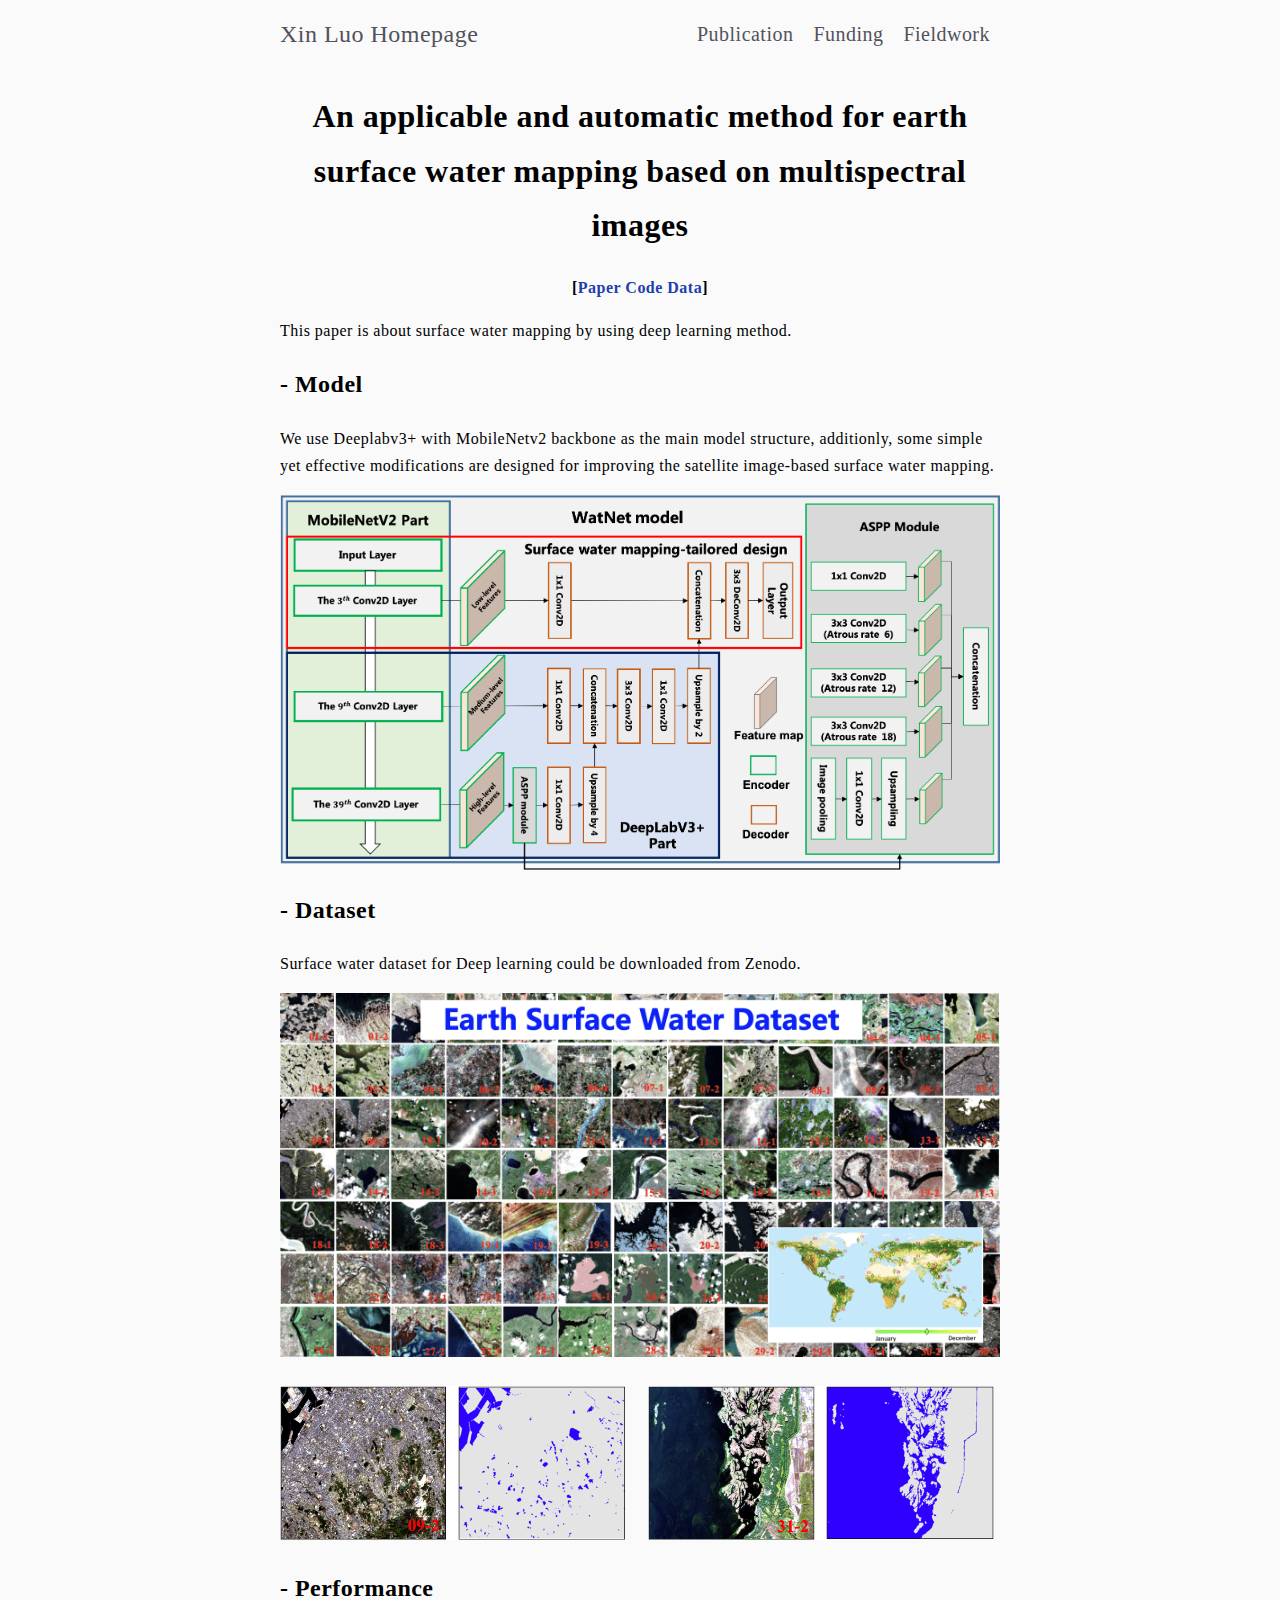
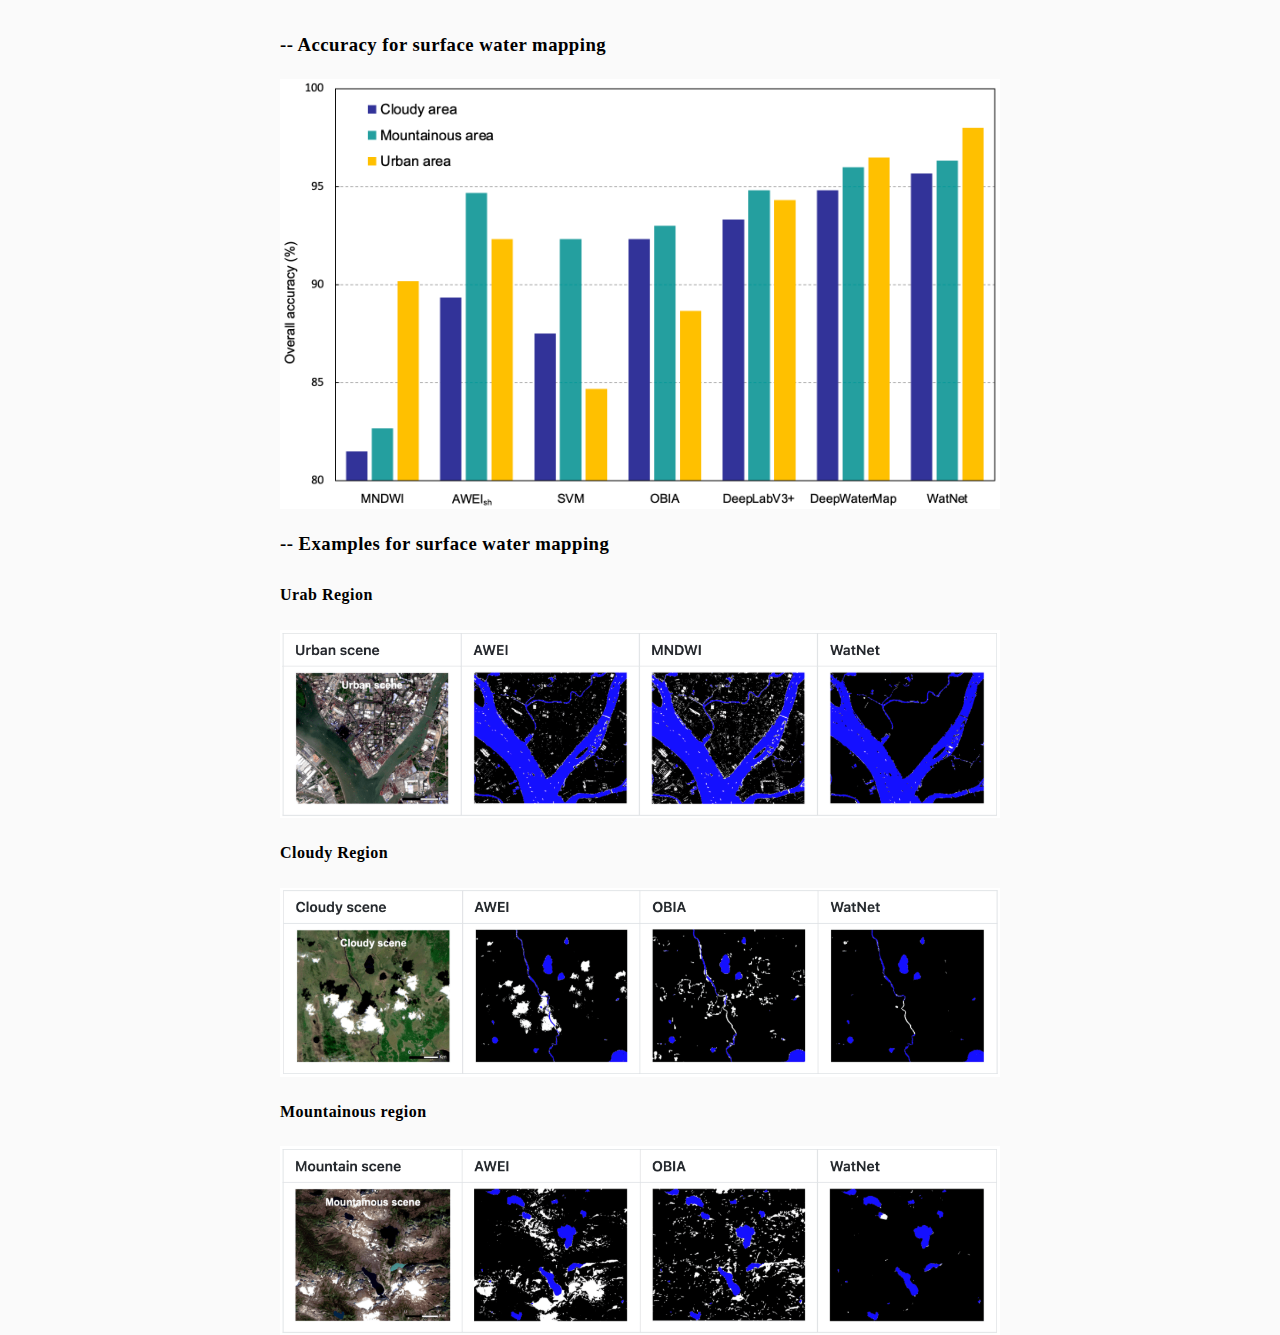
<file: modules/publication/watnet.html>
<html>
 <head>
  <title>Publication</title>
  <link rel="stylesheet" href="../../css/common.css"/>
  <link rel="stylesheet" href="../../css/index.css"/>
</head>

<main class="container" >
  <!-- navigation -->
  <body>
    <nav>
      <div class="nav">
        <div> <a href="../../index.html" class="text-2xl text-zinc-600">Xin Luo Homepage</a> </div>
        <!-- nav botton -->
        <button type="button" onclick="toggleMenu()" class="md:hidden">
        <svg class="h-6" viewBox="0 0 20 20" >
          <path d="M3 5a1 1 0 011-1h12a1 1 0 110 2H4a1 1 0 01-1-1zM3 10a1 1 0 011-1h12a1 
                1 0 110 2H4a1 1 0 01-1-1zM3 15a1 1 0 011-1h12a1 1 0 110 2H4a1 1 0"> </path>
        </svg>
        </button>  
        <!-- nav menu -->
        <div class="hidden md:block" id="navbar-default">
          <!-- <ul class="grid md:grid-flow-col text-lg margin_0625 text-center"> -->
            <ul class="nav_menu">
            <li class="nav_list">
              <a class="text-zinc-600" href="../../modules/publication.html">Publication</a>
            </li>
            <li class="nav_list">
              <a class="text-zinc-600" href="../../modules/funding.html">Funding</a>
            </li>
            <li class="nav_list">
              <a class="text-zinc-600" href="../../modules/fieldwork.html">Fieldwork</a>
            </li>
          </ul>
        </div>
      </div>
    </nav>
  </body>

<!-- comtent -->
<body>
  <div class="watnet">
    <h1 class="text-center">An applicable and automatic method for earth surface water mapping based on multispectral images</h1>
    <p class="text-center text-bold">
      [<a href="https://doi.org/10.1016/j.jag.2021.102472">Paper</a> 
      <a href="https://github.com/xinluo2018/WatNet">Code</a> 
      <a href="https://zenodo.org/record/5205674">Data</a>]
    </p>

    <p>
        This paper is about surface water mapping by using deep learning method. 
    </p>

    <h2>- Model</h2>
    <p>We use Deeplabv3+ with MobileNetv2 backbone as the main model structure, additionly, some simple yet effective modifications are designed for improving the satellite image-based surface water mapping.</p>
    <img src="../../img/publicationImg/watnet/watnet_structure.png">

    <h2>- Dataset</h2>
    <p style="text-align: left;">Surface water dataset for Deep learning could be downloaded from Zenodo.<p>
    <img src="../../img/publicationImg/watnet/dataset.png">
    <img src="../../img/publicationImg/watnet/label_sam_1.png", style="width: 48%; margin-top: 4%;">&nbsp;&nbsp;&nbsp;&nbsp;
    <img src="../../img/publicationImg/watnet/label_sam_2.png", style="width: 48%;">

    <h2>- Performance</h2>
    <h3>-- Accuracy for surface water mapping</h3>
    <img src="../../img/publicationImg/watnet/accuracy-compare.png">
    <h3>-- Examples for surface water mapping</h3>
    <h4>Urab Region</h4>
    <img src="../../img/publicationImg/watnet/urban-test.png">
    <h4>Cloudy Region</h4>
    <img src="../../img/publicationImg/watnet/cloudy-test.png">
    <h4>Mountainous region</h4>
    <img src="../../img/publicationImg/watnet/mountain-test.png">
  </div>

</body>
</main>
</html>
</file>
<file: assets/css/publication.css>
.publication .my_name {
  text-decoration: underline;
  /* font-weight: bolder; */
  
}

.publication a {
  color: rgb(1, 139, 193);
  font-weight: bolder;
  text-decoration: none;
}

.publication a:hover {
  border-bottom: 1px solid rgba(9, 0, 55, 0.979);
}
</file>
<file: assets/css/publications.css>
.publications .my_name {
  text-decoration: underline;
  font-weight: bolder;
  
}

.publications a {
  color: rgb(1, 139, 193);
  font-weight: bolder;
  text-decoration: none;
}

.publications a:hover {
  border-bottom: 1px solid rgba(9, 0, 55, 0.979);
}
</file>
<file: assets/css/default.css>
/* navigation bar */

body .head {
  background-color: white;
  position: fixed;
  width: 50%;
  height: 10%;
  z-index: 100;
  text-align: left;
  left: 40%;
  border-radius: 40%;
}

body .head li {
  display: inline-block;
  margin-left: 0px;
  margin-right: 10px;
  font-size: 20px;
  font-weight: bold;
  padding: 10px;
}

body .head li:hover {
  cursor: pointer;
  border-bottom: 1.5px solid #01228d;
}

body .head li:active {
  background-color: 1.5px solid #01228d;
}


body .head a {
  color: #01228d;
  text-decoration:none
} 

/* profile photo */
.profile-photo {
  display: block;
  position: fixed;
  text-align: center;
  width: 20%;
  left: 5%;
}

.profile-top {
  margin-top: 15%;
  margin-bottom: 5%;
  align-items: center;
}

.profile-top img {
  width: 55%;
  border-radius: 50%;
}

.profile-top p {
  margin-top: 5%;
  margin-bottom: 5%;
  color: black;
}

.profile-top .name {
  font-size:22px;
}

.profile-top .institution {
  font-size: 17px;
  margin-top: -2%;  
}

.profile-middle {  
  margin-top: 6%;  
  margin-bottom: 6%;
}

.profile-middle .social-menu li {
  font-size:medium;
  list-style-type: none;
  margin-left: -15%;
  line-height: 50%;
}

.profile-middle .social-menu i {
  width:30%; 
}

.profile-middle a {
  text-decoration: none;  
}

.profile-middle .icon-name {
  display: inline-block;
}

.profile-middle .icon-name:hover {
  border-bottom: 1.5px solid rgba(80, 79, 79, 0.979);
}


.profile-bottom {
  text-align: center;
}


/* Content */
.content {
  height: 90%;
  width: 60%;
  position: absolute;
  padding-top: 6%;
  left: 30%;
}

.content h1 {
  font-size: 26;
}

.content p {
  text-align: justify;
  width: 95%;
  font-size: 18px;
  line-height: 35px;
}

.content img {
  width: 95%;
  align-items: center;
}
</file>
<file: css/common.css>
/* ------ univsersal setting ------ */
html {
  font-family: BlinkMacSystemFont;
}

a {
  text-decoration: inherit;
  --tw-text-opacity: 1;
  color: rgb(30 64 175 / var(--tw-text-opacity));
}

a:hover {
  --tw-text-opacity: 1;
  color: rgb(17 24 39 / var(--tw-text-opacity));
}

img {
  width: 100%;
}

body {
  margin: 0;
  letter-spacing: .03em;
  background-color: rgb(250, 250, 250);
}

@media (min-width: 45rem) {
  .container {
    max-width: 45rem;
    width: 100%;
    line-height: 1.7;
    margin-right: auto;
    margin-left: auto;
  }
}

/* text size, color and position */
/* size */
.text-lg {
  font-size: 1.125rem;
  line-height: 1.75rem;
}

.text-xl {
  font-size: 1.25rem;
  line-height: 1.75rem;
}

.text-2xl {
  font-size: 1.5rem;
  line-height: 2rem;
}

.text-bold {
  font-weight: bold;
}


/* color */
.text-zinc-600 {
  color: rgb(82 82 91)
}


.text-black {
  color: rgb(0 0 0)
}

.text-red {
  color: rgb(255 0 0);
}


/* postion */
.text-center {
  text-align: center;
}



.underline {
  text-decoration: underline;  
}
</file>
<file: css/index.css>
/* ------ nav section ------ */
.nav {
  display: flex;  
  justify-content: space-between;
  align-items: center;
}

@media (min-width: 768px) {
  .nav_menu {
  display: grid;
  grid-auto-flow: column;
  font-size: 1.25rem;
  line-height: 1.75rem;
  margin-top: 0.625rem;
  margin-bottom: 0.625rem;
  text-align: center;}
}

.hidden {
  display: none;
}

/* nav botton and menu */
@media (min-width: 768px) {
  .md\:hidden {
    display: none;}
  .md\:block {
    display: block;}
}

.nav_list {
  padding: 0.625rem;
  list-style-type: none;
}

/* ------ profile section ------ */

.profile {
  display: flex;
  text-align: justify;
  width: 100%;
  margin-bottom: -1.2rem;
}

.profile_info {
  margin-top: 2.5rem;
  margin-right: 0.5rem;
  float: left;
  height: 20rem;
  width: 78%;

}

.profile_tag {
  width: 22%;
  height: 100%;
}

.profile_tag_photo {
  padding-top: 3.2rem;
  text-align: center;
  height: 65%;
}

.profile_tag_name {
  font-size: 1.45em;
  font-weight: bold;
  text-align: center;
}

.profile_tag_photo_size {
  border-radius: 50%;
  width: 8.5rem;
}

.profile_tag_title {
  margin-top: -0.5rem;
  text-align: center;
  height: 25%;
}

.profile_tag_social {
  font-size: 1.1rem;
  margin-top: -0.6rem;
  text-align: center;
  height: 10%;
  letter-spacing: .1em;
}

.profile_first_word {
  float: left;
  font-size: 3rem;
  line-height: 3rem;
  font-weight: bold;
  margin-right: 1rem;
}

/* ------ publication section ------ */
.publication {
    padding: 0.5rem;
    --tw-bg-opacity: 1;
    background-color: rgb(231, 235, 239);
    align-items: center;
    display: flex;
}

.pub_title {
  color: black;
}


.pub_title :hover {
  color: rgb(82 82 91);
}


.pub_img {
  flex-basis: 10rem;
}

.pub_img_size {
  max-width: 100%;
}

.pub_img :hover{
  opacity: 0.8;
}

.pub_info {
  flex-basis: 75%;
  margin-left: 0.5rem;
  margin-right: 0.5rem;
  margin-top: 0.375rem;
  margin-bottom: 0.375rem;
}


/* ------ fieldwork section ------ */

.fieldwork {
  display: flex;
  text-align: justify;
  align-items: center;
  padding: 0.5rem;
  padding-top: 0rem;
  background-color: rgb(231, 235, 239);
}

.field_img {
  width: 13.5rem;
  height: 9rem;
  padding: 0.4rem;
}
</file>
<file: css/publication.css>
.my_name {
  text-decoration: underline;
  /* font-weight: bolder; */
  
}

.publication a {
  color: rgb(1, 139, 193);
  font-weight: bolder;
  text-decoration: none;
}

.publication a:hover {
  border-bottom: 1px solid rgba(9, 0, 55, 0.979);
}
</file>
